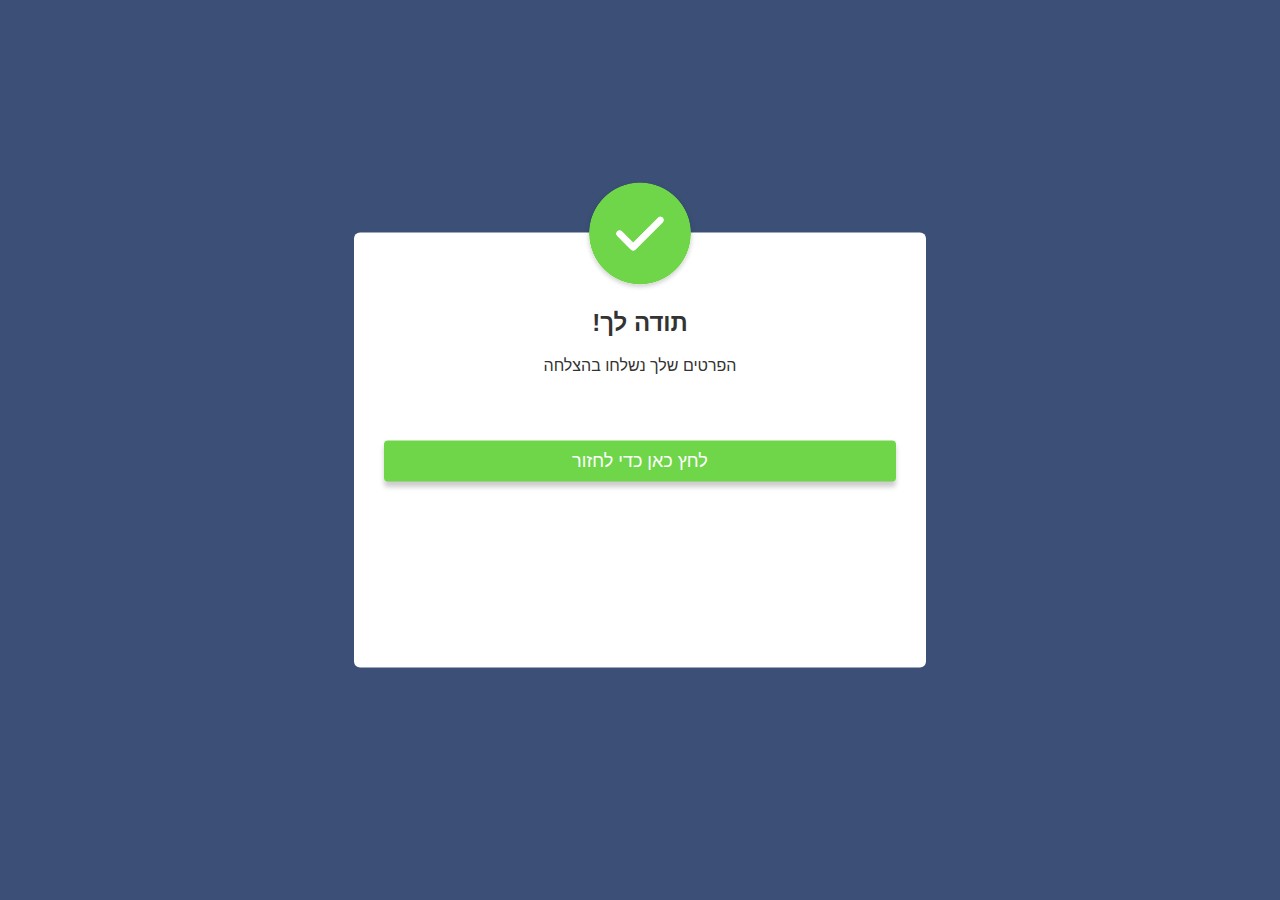
<file: thank2.html>
<!DOCTYPE html>
<html lang="en">
<head>
  <meta charset="UTF-8">
  <meta http-equiv="X-UA-Compatible" content="IE=edge">
  <meta name="viewport" content="width=device-width, initial-scale=1.0">
  <link rel="stylesheet" href="./thank2.css">
  <title>הפרטים התקבלו</title>
</head>
<body>
  <div class="container">
    <div class="popup" id="popup">
      <img src="./photos/404-tick.png">
       <h2>!תודה לך</h2>
       <p>הפרטים שלך נשלחו בהצלחה</p>
       <form action="https://urielda00.github.io/Landing--Page3/">
         <button onclick="closePopup()">לחץ כאן כדי לחזור</button>
       </form>
      
    </div>
  </div>
  <script src="./thanks.js"></script>
</body>
</html>
</file>
<file: thank2.css>
body{
  background-color: #eeeeee;
  box-sizing: border-box;
  margin: 0;
  padding: 0;
  font-family: sans-serif;
}

.container{
  width: 100%;
  height: 100vh;
  background: #3c5077;
  display: flex;
  align-items: center;
  justify-content: center;
}


.popup{
  width: 40%;
  height: 45%;
  background: #fff;
  border-radius: 6px;
  position: absolute;
  top:50%;
  left: 50%;
  transform: translate(-50%,-50%) scale(1) ;
  text-align: center;
  padding: 0 30px 30px;
  color: #333;
  visibility: visible;
  
}

.open-popup{
  visibility: hidden;
  top: 0;
  transform: translate(-50%,-50%) scale(0.1) ;
  transition:  transform 0.4s, top 0.4s;
}

.popup img{
  width: 20%;
  margin-top: -50px;
  border-radius: 50%;
  box-shadow: 0 2px 5px rgba(0, 0, 0, 0.2);
}


.popup button{
  width: 100%;
  margin-top: 50px;
  padding: 10px 0;
  background: #6fd649;
  color:#fff ;
  border: 0;
  outline: none;
  font-size: 18px;
  border-radius: 4px;
  cursor: pointer;
  box-shadow: 0 5px 5px rgba(0, 0, 0, 0.2);
}



@media (max-width:768px){
  .popup button{
    width: 85%;
    margin-top: 25%;
  }
  .popup{
    width: 55%;
    height: 55%;
  }

}
</file>
